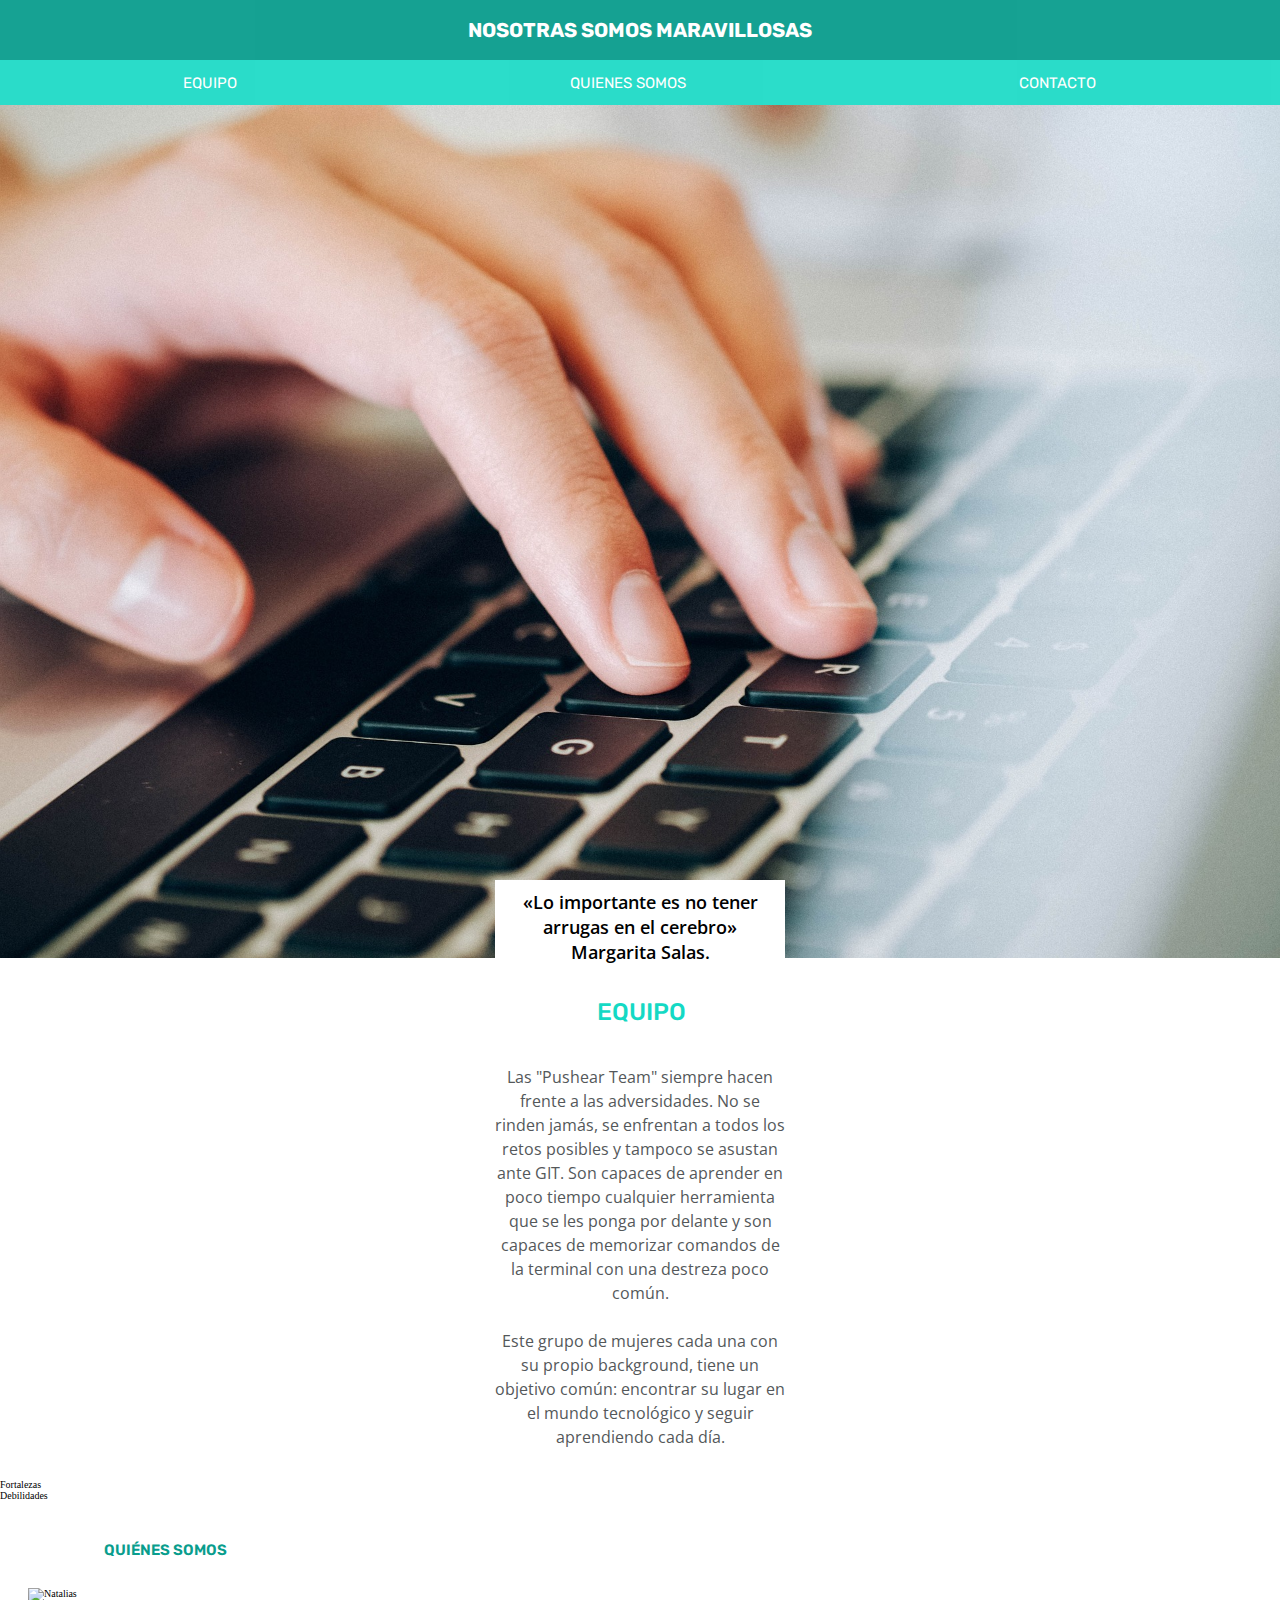
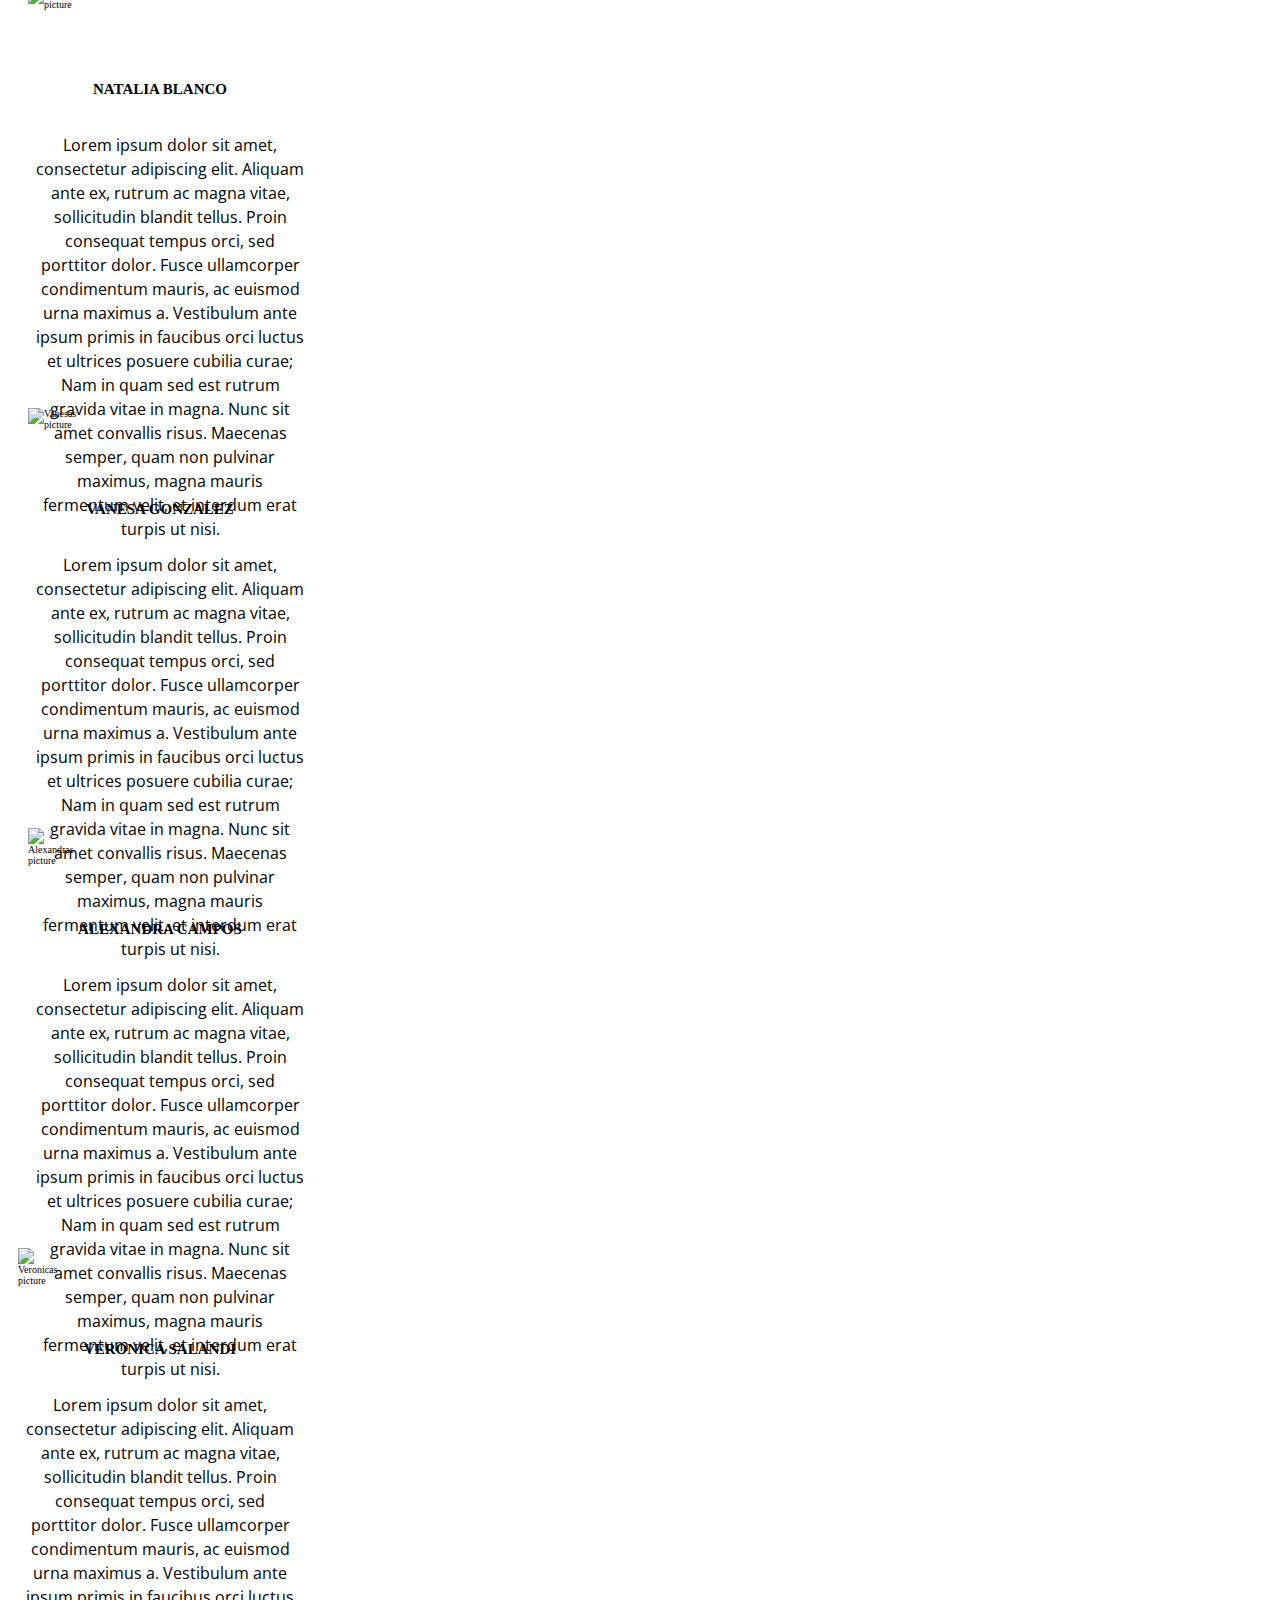
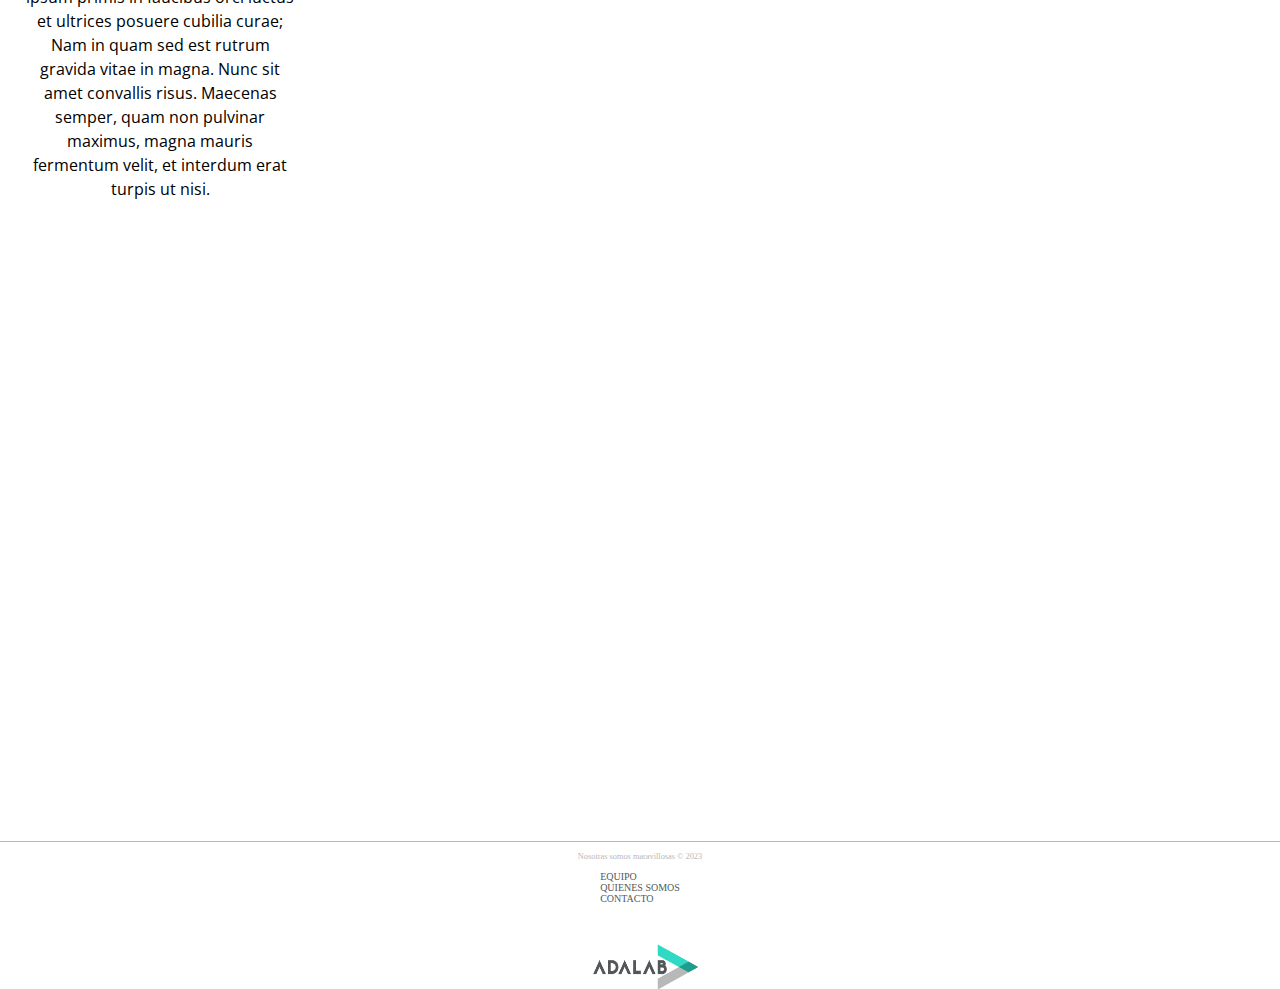
<file: index.html>
<!DOCTYPE html>
<html lang="es">

<head>
  <meta charset="UTF-8" />
  <meta http-equiv="X-UA-Compatible" content="IE=edge" />
  <meta name="viewport" content="width=device-width, initial-scale=1.0" />
  <title>Proyecto 1. Web grupal</title>
  <link rel="stylesheet" href="./css/style.css" />
  <link rel="preconnect" href="https://fonts.googleapis.com">
  <link rel="preconnect" href="https://fonts.gstatic.com" crossorigin>
  <link href="https://fonts.googleapis.com/css2?family=Open+Sans:wght@300&display=swap" rel="stylesheet">
  <link href="https://fonts.googleapis.com/css2?family=Open+Sans:wght@600&display=swap" rel="stylesheet">
  <link href="https://fonts.googleapis.com/css2?family=Rubik:wght@500&display=swap" rel="stylesheet">
</head>

<body>
  <header>
    <h1 class="header-title">NOSOTRAS SOMOS MARAVILLOSAS</h1>
    <nav>
      <ul class="container-link">
        <li><a class="link" href="">EQUIPO</a></li>
        <li><a class="link" href="">QUIENES SOMOS</a></li>
        <li><a class="link" href="">CONTACTO</a></li>
      </ul>
    </nav>
  </header>
  <main>
    <div class="container-hero">
      <img src="./images/laptop-820274_1920.jpg" alt="código programación en pantalla" class="imagen-hero">
      <span class="texto-hero">
        «Lo importante es no tener arrugas en el cerebro» <br> Margarita Salas.
      </span>
    </div>

    <section>
      <div class="box-equipo">
        <h2 class="box-equipo-titulo">EQUIPO</h2>
        <div class="box-equipo-texto">
          <p>Las "Pushear Team" siempre hacen frente a las adversidades. No se rinden jamás, se enfrentan a todos los
            retos posibles y tampoco se asustan ante GIT. Son capaces de aprender en poco tiempo cualquier herramienta
            que se les ponga por delante y son capaces de memorizar comandos de la terminal con una destreza poco común.
          </p>
          <br>
          <p>Este grupo de mujeres cada una con su propio background, tiene un objetivo común: encontrar su lugar en el
            mundo tecnológico y seguir aprendiendo cada día.
          </p>
        </div>

    </section>
    <section class="box-fortalezas-debilidades">
      <div>Fortalezas</div>
      <div>Debilidades</div>
    </section>
    <section class="container-intro">
        <h2 class="presentation">QUIÉNES SOMOS</h2>
        <section class="box-self">
          <figure class="pic"><img scr="./img/imagen.imagen-hero.jpg" alt="Natalias picture"></figure>
          <h3 class="name">NATALIA BLANCO</h3>
          <p class="text-self">Lorem ipsum dolor sit amet, consectetur adipiscing elit. Aliquam ante ex, rutrum ac magna vitae, sollicitudin blandit tellus. Proin consequat tempus orci, sed porttitor dolor. Fusce ullamcorper condimentum mauris, ac euismod urna maximus a. Vestibulum ante ipsum primis in faucibus orci luctus et ultrices posuere cubilia curae; Nam in quam sed est rutrum gravida vitae in magna. Nunc sit amet convallis risus. Maecenas semper, quam non pulvinar maximus, magna mauris fermentum velit, et interdum erat turpis ut nisi.</p>
          <ul>
            <li class="listed-icons">
              <a class="icons">
                  <i class="fa-brands fa-linkedin fa"></i>
                  <i class="fa-solid fa-envelope fa"></i>
              </a>
          </li>
          </ul>
        </section>
        <section class="box-self">
          <figure class="pic"><img scr="./img/imagen.imagen-hero.jpg" alt="Vanesas picture"></figure>
          <h3 class="name">VANESA GONZALEZ</h3>
          <p class="text-self">Lorem ipsum dolor sit amet, consectetur adipiscing elit. Aliquam ante ex, rutrum ac magna vitae, sollicitudin blandit tellus. Proin consequat tempus orci, sed porttitor dolor. Fusce ullamcorper condimentum mauris, ac euismod urna maximus a. Vestibulum ante ipsum primis in faucibus orci luctus et ultrices posuere cubilia curae; Nam in quam sed est rutrum gravida vitae in magna. Nunc sit amet convallis risus. Maecenas semper, quam non pulvinar maximus, magna mauris fermentum velit, et interdum erat turpis ut nisi.</p>
          <ul>
            <li class="listed-icons">
              <a class="icons">
                  <i class="fa-brands fa-linkedin fa"></i>
                  <i class="fa-solid fa-envelope fa"></i>
              </a>
            </li>
          </ul>
        </section>
        <section class="box-self">
          <figure class="pic"><img scr="./img/imagen.imagen-hero.jpg" alt="Alexandras picture"></figure>
          <h3 class="name">ALEXANDRA CAMPOS</h3>
          <p class="text-self">Lorem ipsum dolor sit amet, consectetur adipiscing elit. Aliquam ante ex, rutrum ac magna vitae, sollicitudin blandit tellus. Proin consequat tempus orci, sed porttitor dolor. Fusce ullamcorper condimentum mauris, ac euismod urna maximus a. Vestibulum ante ipsum primis in faucibus orci luctus et ultrices posuere cubilia curae; Nam in quam sed est rutrum gravida vitae in magna. Nunc sit amet convallis risus. Maecenas semper, quam non pulvinar maximus, magna mauris fermentum velit, et interdum erat turpis ut nisi.</p>
          <ul>
            <li class="listed-icons">
              <a class="icons">
                  <i class="fa-brands fa-linkedin fa"></i>
                  <i class="fa-solid fa-envelope fa"></i>
              </a>
            </li>
          </ul>
        </section class="box-self">
        <section> 
          <figure class="pic"><img scr="./img/imagen.imagen-hero.jpg" alt="Veronicas picture"></figure>
          <h3 class="name">VERONICA SALANDI</h3>
          <p class="text-self">Lorem ipsum dolor sit amet, consectetur adipiscing elit. Aliquam ante ex, rutrum ac magna vitae, sollicitudin blandit tellus. Proin consequat tempus orci, sed porttitor dolor. Fusce ullamcorper condimentum mauris, ac euismod urna maximus a. Vestibulum ante ipsum primis in faucibus orci luctus et ultrices posuere cubilia curae; Nam in quam sed est rutrum gravida vitae in magna. Nunc sit amet convallis risus. Maecenas semper, quam non pulvinar maximus, magna mauris fermentum velit, et interdum erat turpis ut nisi.</p>
          <ul>
            <li class="listed-icons">
              <a class="icons">
                  <i class="fa-brands fa-linkedin fa"></i>
                  <i class="fa-solid fa-envelope fa"></i>
              </a>
            </li>
          </ul>
        </section>
      </section>
    </section>
  </main>
  <footer>
    <small>
      <p>Nosotras somos maravillosas &copy; 2023</p>
    </small>
    <nav class="footer-bar">
      <ul class="footer-list">
        <li>EQUIPO</li>
        <li>QUIENES SOMOS</li>
        <li>CONTACTO</li>
      </ul>
    </nav>
    <img src="./images/logo-adalab.png" alt="adalab" class="footer-logo" />
  </footer>
</body>

</html>
</file>
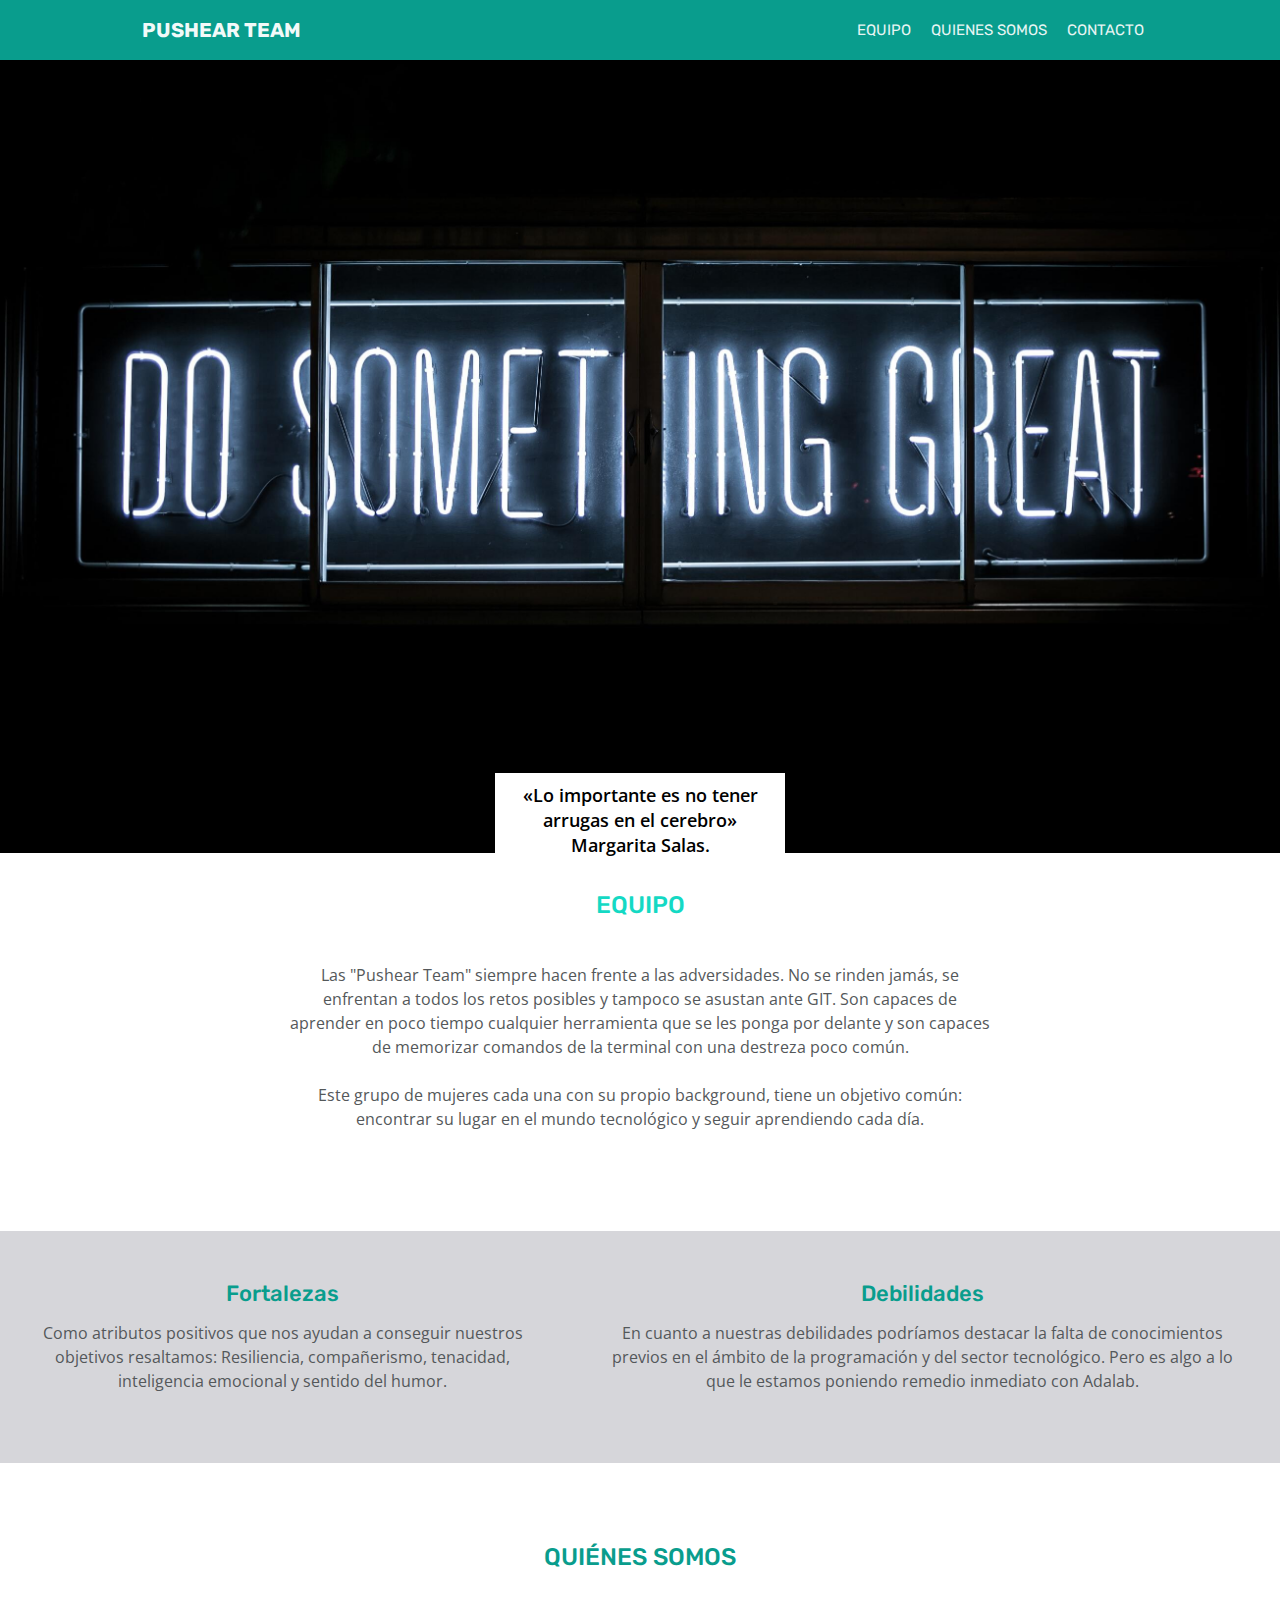
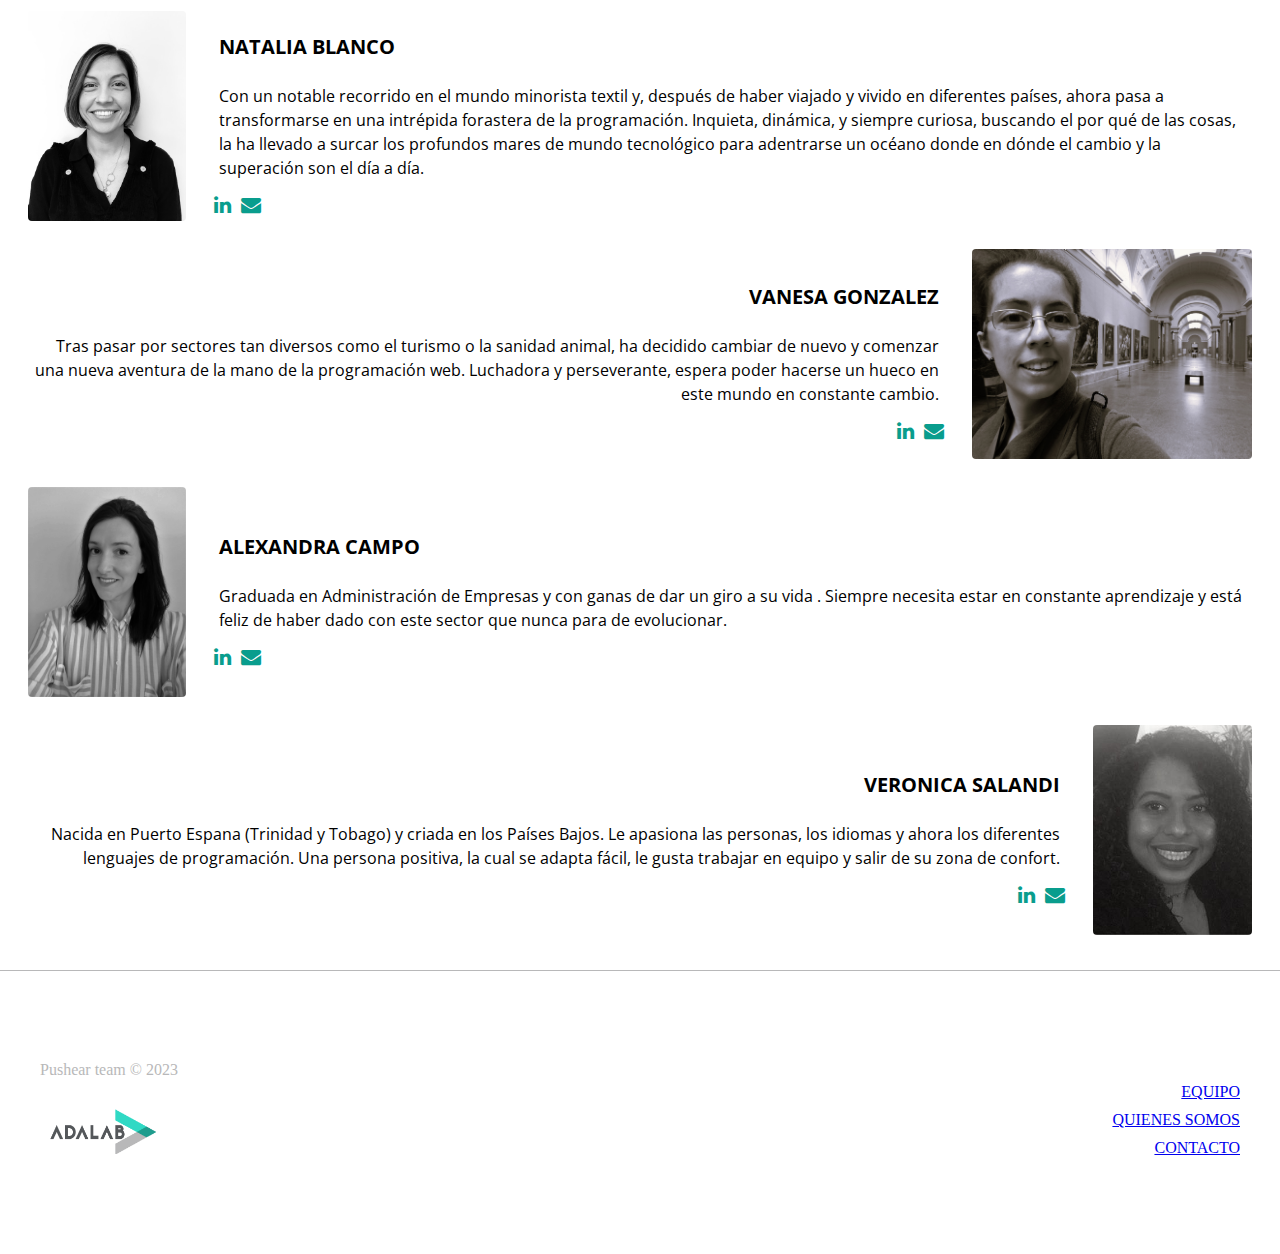
<file: docs/index.html>
<!DOCTYPE html>
<html lang="es">

<head>
  <meta charset="UTF-8" />
  <meta http-equiv="X-UA-Compatible" content="IE=edge" />
  <meta name="viewport" content="width=device-width, initial-scale=1.0" />
  <title>Pushear Team</title>
  <link rel="stylesheet" href="./assets/css/main.css" />
  <link rel="preconnect" href="https://fonts.googleapis.com">
  <link rel="preconnect" href="https://fonts.gstatic.com" crossorigin>
  <link href="https://fonts.googleapis.com/css2?family=Open+Sans:wght@300&display=swap" rel="stylesheet">
  <link href="https://fonts.googleapis.com/css2?family=Open+Sans:wght@600&display=swap" rel="stylesheet">
  <link href="https://fonts.googleapis.com/css2?family=Rubik:wght@500&display=swap" rel="stylesheet">
  <link rel="stylesheet" href="https://cdnjs.cloudflare.com/ajax/libs/font-awesome/4.7.0/css/font-awesome.min.css">
</head>

<body>
  <header class="header">
    <h1 class="header-title">PUSHEAR TEAM</h1>
    <nav class="menu">
      <ul class="menu-link">
        <li><a class="link" href="#team">EQUIPO</a></li>
        <li><a class="link" href="#quienes-somos">QUIENES SOMOS</a></li>
        <li><a class="link" href="../contact.html">CONTACTO</a></li>
      </ul>
    </nav>
  </header>

  <main>
    <div class="container-hero">
      <img src="./assets/images/NEWPIC_HERO.jpg" alt="DO SOMETHING GREAT" class="imagen-hero">
      <span class="texto-hero">
        «Lo importante es no tener arrugas en el cerebro» <br> Margarita Salas.
      </span>
    </div>

    <section id="team" class="section-team">
      <div class="box-equipo">
        <a name="team" id="team>">
          <h2 class="box-equipo-titulo">EQUIPO</h2>
        </a>
        <div class="box-equipo-texto">
          <p>Las "Pushear Team" siempre hacen frente a las adversidades. No se rinden jamás, se enfrentan a todos los
            retos posibles y tampoco se asustan ante GIT. Son capaces de aprender en poco tiempo cualquier herramienta
            que se les ponga por delante y son capaces de memorizar comandos de la terminal con una destreza poco común.
          </p>
          <br>
          <p>Este grupo de mujeres cada una con su propio background, tiene un objetivo común: encontrar su lugar en el
            mundo tecnológico y seguir aprendiendo cada día.
          </p>
        </div>

    </section>
    <section>

      <div class="container-main1">
        <div class="box2">
          <h2 class="titulo-1">Fortalezas</h2>
          <p class="subtitulo1">Como atributos positivos que nos ayudan a conseguir nuestros objetivos resaltamos:
            Resiliencia,
            compañerismo,
            tenacidad,
            inteligencia emocional y sentido del humor.</p>
        </div>

        <div class="box3">
          <h2 class="titulo-1">Debilidades</h2>
          <p class="subtitulo1">En cuanto a nuestras debilidades podríamos destacar la falta de conocimientos previos en el
            ámbito de la
            programación y del sector tecnológico. Pero es algo a lo que le estamos poniendo remedio inmediato con Adalab.
          </p>
        </div>
      </div>
    </section>
    <section id="quienes-somos" class="container-intro">
      <h2 class="presentation">
        <a name="quienes-somos" id="quienes-somos"></a>QUIÉNES SOMOS
      </h2>
      <section class="section-2">
        <div class="box-self">
          <figure>
            <img
              src="./assets/images/nataliaBlanco.jpg"
              alt="Natalias picture"
              class="pic"
            />
          </figure>
        </div>
        <div class="box-self">
          <h3 class="name">NATALIA BLANCO</h3>
          <p class="text-self">
            Con un notable recorrido en el mundo minorista textil y, después de
            haber viajado y vivido en diferentes países, ahora pasa a transformarse
            en una intrépida forastera de la programación. Inquieta, dinámica, y
            siempre curiosa, buscando el por qué de las cosas, la ha llevado a
            surcar los profundos mares de mundo tecnológico para adentrarse un
            océano donde en dónde el cambio y la superación son el día a día.
          </p>
          <ul>
            <li class="listed-icons">
              <a
                href="https://www.linkedin.com/in/natalia-blanco-outeiral-98216333?lipi=urn%3Ali%3Apage%3Ad_flagship3_profile_view_base_contact_details%3BL%2BGnedeARCC%2BcoSNjQVMTA%3D%3D"
                ><i class="fa-brands fa-linkedin fa-2x fa"></i
              ></a>
              <a href="mailto:nataliaouteiral@gmail.com"
                ><i class="fa-solid fa-envelope fa-2x fa"></i
              ></a>
            </li>
          </ul>
        </div>
      </section>
      <section class="section-2-reverse">
        <div class="box-self-reverse">
          <figure>
            <img
              src="./assets/images/vanesa.jpg"
              alt="Vanesas picture"
              class="pic"
            />
          </figure>
        </div>
        <div class="box-self-reverse">
          <h3 class="name">VANESA GONZALEZ</h3>
          <p class="text-self">
            Tras pasar por sectores tan diversos como el turismo o la sanidad
            animal, ha decidido cambiar de nuevo y comenzar una nueva aventura de la
            mano de la programación web. Luchadora y perseverante, espera poder
            hacerse un hueco en este mundo en constante cambio.
          </p>
          <ul>
            <li class="listed-icons">
              <a
                href="https://www.linkedin.com/in/vanesa-gonz%C3%A1lez-rodr%C3%ADguez-07518246/"
                ><i class="fa-brands fa-linkedin fa-2x fa"></i
              ></a>
              <a href="mailto:vanesaglezrguez@gmail.com"
                ><i class="fa-solid fa-envelope fa-2x fa"></i
              ></a>
            </li>
          </ul>
        </div>
      </section>
      <section class="section-2">
        <div class="box-self">
          <figure>
            <img
              src="./assets/images/Foto Alexandra_BW.jpeg"
              class="pic"
              alt="Alexandras picture"
            />
          </figure>
        </div>
        <div class="box-self">
          <h3 class="name">ALEXANDRA CAMPO</h3>
          <p class="text-self">
            Graduada en Administración de Empresas y con ganas de dar un giro a su
            vida . Siempre necesita estar en constante aprendizaje y está feliz de
            haber dado con este sector que nunca para de evolucionar.
          </p>
          <ul>
            <li class="listed-icons">
              <a href="https://www.linkedin.com/in/alexandracampomatilla/"
                ><i class="fa-brands fa-linkedin fa-2x fa"></i
              ></a>
              <a href="mailto:alexandracampo86@gmail.com"
                ><i class="fa-solid fa-envelope fa-2x fa"></i
              ></a>
            </li>
          </ul>
        </div>
      </section>
      <section class="section-2-reverse">
        <div class="box-self-reverse">
          <figure>
            <img
              src="./assets/images/resume pic copy.jpeg"
              alt="Veronicas picture"
              class="pic"
            />
          </figure>
        </div>
        <div class="box-self-reverse">
          <h3 class="name">VERONICA SALANDI</h3>
          <p class="text-self">
            Nacida en Puerto Espana (Trinidad y Tobago) y criada en los Países
            Bajos. Le apasiona las personas, los idiomas y ahora los diferentes
            lenguajes de programación. Una persona positiva, la cual se adapta
            fácil, le gusta trabajar en equipo y salir de su zona de confort.
          </p>
          <ul>
            <li class="listed-icons">
              <a href="https://www.linkedin.com/in/veronica-salandy-064a85159/"
                ><i class="fa-brands fa-linkedin fa-2x fa"></i
              ></a>
              <a href="mailto:mvsalandy@gmail.com"
                ><i class="fa-solid fa-envelope fa-2x fa"></i
              ></a>
            </li>
          </ul>
        </div>
      </section>
    </section>


  </main>
  <!--
    Ejecutar en el smbolo del sistema: 
    wsl --set-version Ubuntu-18.04 1
  -->

  <footer>
    <div class="left">
      <small>
        <p>Pushear team &copy; 2023</p>
      </small>
      <img src="./assets/images/logo-adalab.png" alt="adalab" class="footer-logo" />
    </div>
    <nav class="footer-bar">
      <ul class="footer-list">
        <li><a href="#team">EQUIPO</a></li>
        <li><a href="#quienes-somos">QUIENES SOMOS</a></li>
        <li><a class="contact-link" href="../contact.html">CONTACTO</a></li>
      </ul>
    </nav>
  </footer>
</body>

</html>
</file>
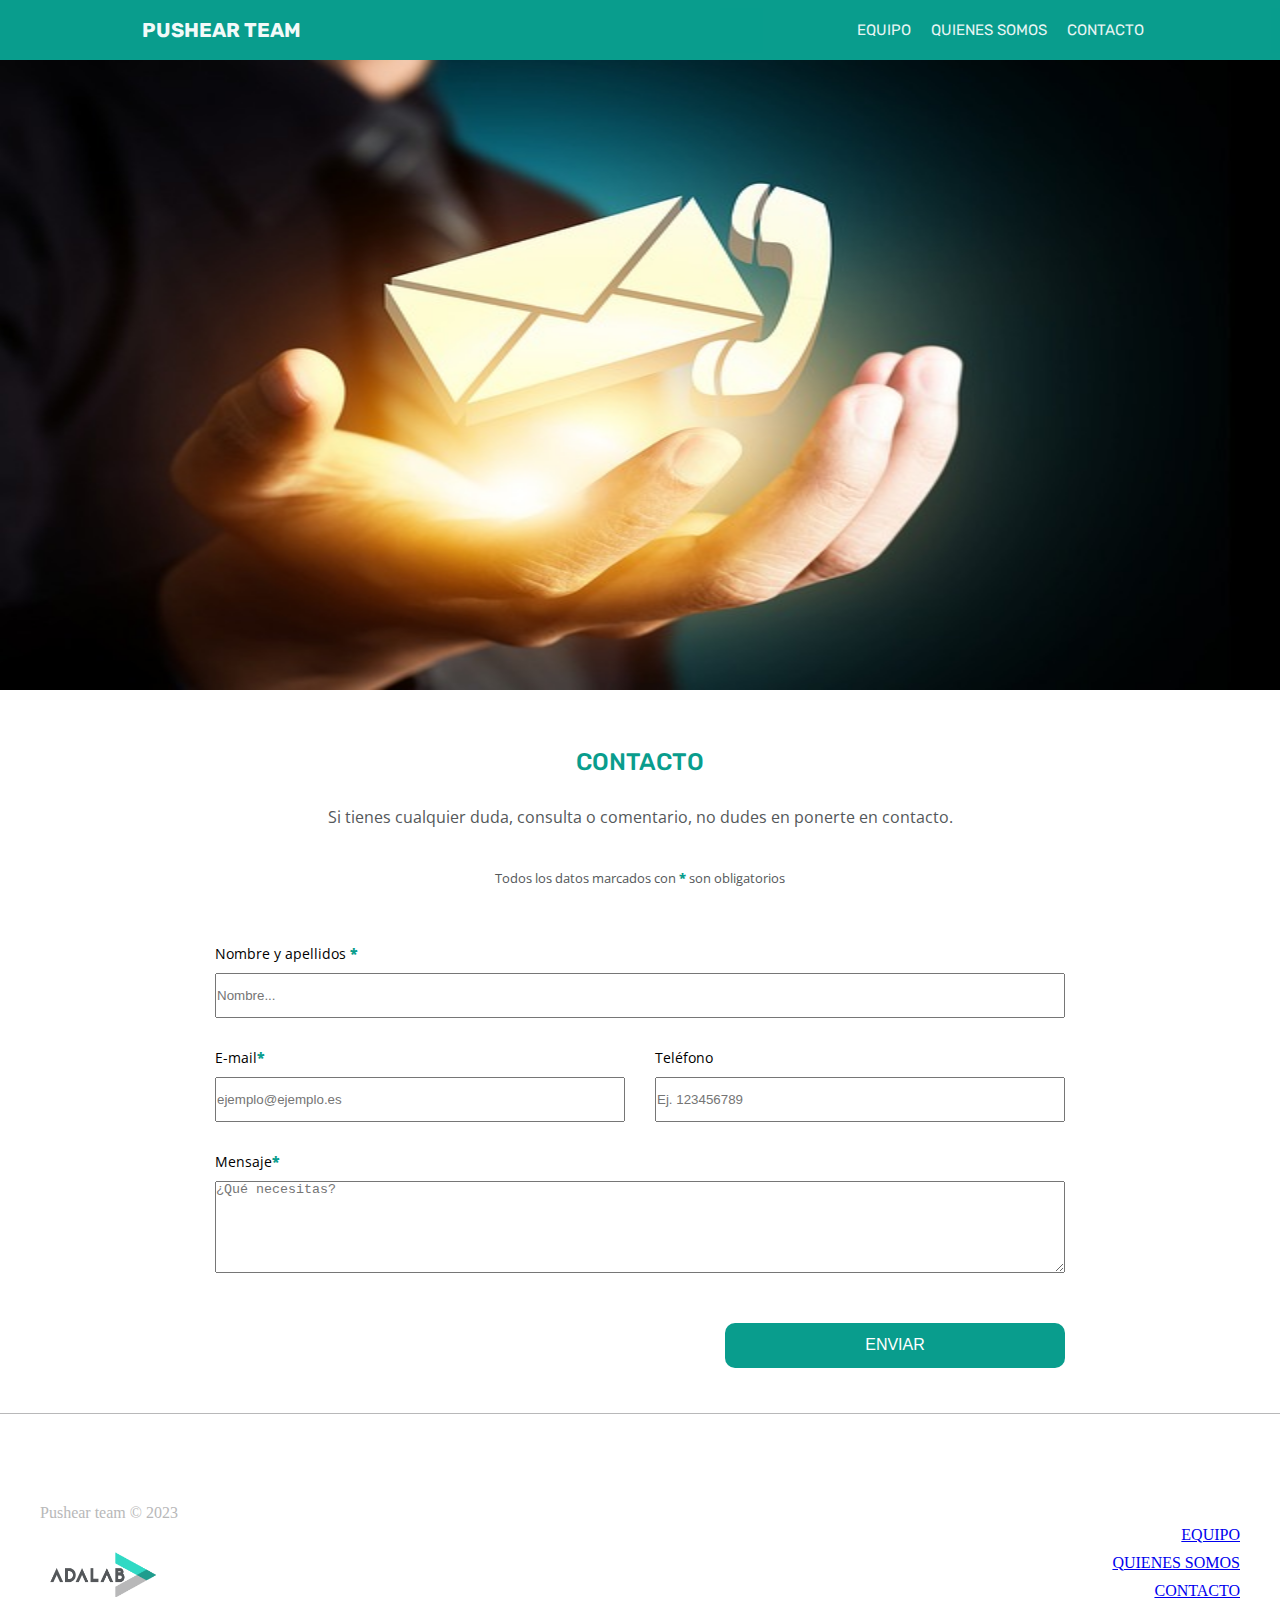
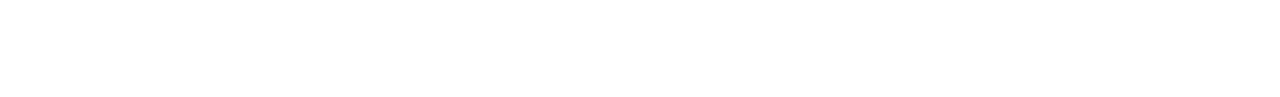
<file: docs/contact.html>
<!DOCTYPE html>
<html lang="es">

<head>
  <meta charset="UTF-8" />
  <meta http-equiv="X-UA-Compatible" content="IE=edge" />
  <meta name="viewport" content="width=device-width, initial-scale=1.0" />
  <title>Contacto</title>
  <link rel="stylesheet" href="./assets/css/main.css" />
  <link rel="stylesheet" href="./assets/css/contact.css" />
  <link rel="preconnect" href="https://fonts.googleapis.com">
  <link rel="preconnect" href="https://fonts.gstatic.com" crossorigin>
  <link href="https://fonts.googleapis.com/css2?family=Open+Sans:wght@300&display=swap" rel="stylesheet">
  <link href="https://fonts.googleapis.com/css2?family=Open+Sans:wght@600&display=swap" rel="stylesheet">
  <link href="https://fonts.googleapis.com/css2?family=Rubik:wght@500&display=swap" rel="stylesheet">
  <link rel="stylesheet" href="https://cdnjs.cloudflare.com/ajax/libs/font-awesome/4.7.0/css/font-awesome.min.css">

</head>

<body>
  <header class="header">
    <h1 class="header-title">PUSHEAR TEAM</h1>
    <nav class="menu">
      <ul class="menu-link">
        <li><a class="link" href="#team">EQUIPO</a></li>
        <li><a class="link" href="#quienes-somos">QUIENES SOMOS</a></li>
        <li><a class="link" href="../contact.html">CONTACTO</a></li>
      </ul>
    </nav>
  </header>


  <div class="contact-pic" alt="contact">
    <caption>
      <img src="./assets/images/contacto.jpg" alt="contact" class="picture">
    </caption>
  </div>

  <div class="pre-form">
    <h2 class="title-form">CONTACTO</h2>
    <p class="doubt">
      Si tienes cualquier duda, consulta o comentario, no dudes en ponerte en contacto.
    </p>
    <p class="appointment">
      Todos los datos marcados con <span class="asterisk">*</span> son obligatorios
    </p>
  </div>




  <form class="box-form">

    <label class="label-name" for="name">Nombre y apellidos <span class="asterisk">*</span></label>
    <input class="input-name" type="text" name="name" placeholder="Nombre..." required>

    <div class="box">
      <div id="box2">
        <label class="label-mail" for="email" class="mail">E-mail<span class="asterisk">*</span></label>
        <input class="input-mail" type="email" name="email" placeholder="ejemplo@ejemplo.es" required class="mail">
      </div>

      <div id="box3">
        <label class="label-telf" for="telephone" class="tel">Teléfono </label>
        <input class="input-tel" type="tel" name="telephone" placeholder="Ej. 123456789" class="tel">
      </div>
    </div>


    <label class="label-Message" for="message">Mensaje<span class="asterisk">*</span></label>
    <textarea name="message" rows="6" cols="auto" placeholder="¿Qué necesitas?"></textarea>

    <input type="submit" class="submit-button" name="enviar" value="ENVIAR" />

  </form>


  <!--
    Ejecutar en el smbolo del sistema: 
    wsl --set-version Ubuntu-18.04 1
  -->

  <footer>
    <div class="left">
      <small>
        <p>Pushear team &copy; 2023</p>
      </small>
      <img src="./assets/images/logo-adalab.png" alt="adalab" class="footer-logo" />
    </div>
    <nav class="footer-bar">
      <ul class="footer-list">
        <li><a href="#team">EQUIPO</a></li>
        <li><a href="#quienes-somos">QUIENES SOMOS</a></li>
        <li><a class="contact-link" href="../contact.html">CONTACTO</a></li>
      </ul>
    </nav>
  </footer>
</body>

</html>
</file>
<file: css/style.css>
:root {
    font-size: 62.5%;
    --web-color: #099d8d;
}

* {
    box-sizing: border-box;
    margin: 0;
    padding: 0;

}

/*.body {
    width: 100%;
    height: 100%;
    display: flex;
    flex-direction: column;
    text-align: center;
}*/
.header-title {
    display: flex;
    flex-direction: column;
    flex-wrap: wrap;
    justify-content: space-around;
    text-align: center;
    /*si le ponemos classe al body, eliminar este text-align*/
    color: #ffffff;
    background-color: #099d8d;
    padding-top: 1.5rem;
    padding-bottom: 1.5rem;
    width: 100%;
    height: 6rem;
    opacity: 0.95;
    font-family: 'Rubik', sans-serif;
}


.container-link {
    background-color: #14d9c4;
    display: flex;
    justify-content: space-around;
    align-items: center;
    list-style-type: none;
    width: 100%;
    height: 4.5rem;
    padding: 0.8rem 1.7rem 0.7rem 1.6rem;
    opacity: 0.9;
    font-size: 1.5rem;
    font-family: 'Rubik', sans-serif;

}

.link {
    color: #ffffff;
    text-decoration: none;
}

.container-hero {
    position: relative;
}

.imagen-hero {
    width: 100%;
    height: 100%;
}

.texto-hero {
    background-color: white;
    font-size: 18px;
    font-family: "Open Sans", sans-serif;
    font-weight: 600;
    font-stretch: normal;
    font-style: normal;
    line-height: 1.39;
    letter-spacing: normal;
    color: black;
    position: absolute;
    bottom: 0px;
    left: 50%;
    transform: translateX(-50%);
    width: 290px;
    height: 80px;
    padding: 10px;
    text-align: center;
}


.box-equipo {
    padding: 30px 15px;
    background-color: white;
    display: flex;
    flex-direction: column;
    justify-content: space-around;
    align-items: center;
}


.box-equipo-titulo {
    color: #14d9c4;
    display: flex;
    width: 89px;
    height: 45px;
    margin: 0 99.5px 15px 101.5px;
    font-family: 'Rubik';
    font-size: 24px;
    font-weight: 500;
    font-stretch: normal;
    font-style: normal;
    line-height: 1.88;
    letter-spacing: normal;
    text-align: center;
}

.box-equipo-texto {
    width: 290px;
    height: 384px;
    margin: 15px 0 0;
    font-family: "Open Sans", sans-serif;
    font-size: 16px;
    font-weight: normal;
    font-stretch: normal;
    font-style: normal;
    line-height: 1.5;
    letter-spacing: normal;
    text-align: center;
    color: #54585a;
}

.container-intro {
    width: 320px;
    height: 2520px;
    margin: 10px 0;
    padding: 20px 15px;
}

.presentation {
    width: 270px;
    height: 37px;
    margin: 10px 15px;
    font-family: Rubik;
    font-size: 15px;
    font-weight: 600;
    font-style: normal;
    color: var(--web-color);
    text-align: center;
}

.box-self {
    width: 320;
    height: 410px;
    margin: 10px;
}

.pic {
    width: 50px;
    height: 80px;
    margin: 3px 3px;
    border: solid 5px color#54585a;
    border-radius: 4px;
}

.name {
    padding: 10px 10px;
    text-align: center;
    font-size: 15px;
}

.text-self {
    width: 290px;
    margin: 15px 0 0;
    padding: 10px 10px;
    font-family: "Open Sans", sans-serif;
    font-size: 16px;
    font-weight: normal;
    font-stretch: normal;
    text-align: center;
    line-height: 1.5;
    letter-spacing: normal;
    text-align: center;
}

.listed-icons {
    list-style-type: none;
    display: flex;
    flex-direction: row;
    justify-content: center;
}

.fa {
    color: #099d8d;
    padding: 0 1px;
}

footer {
    width: 100%;
    border-top: 1px solid #b8b8b9;
    /*PONER MEDIAQUERY PARA EL GRIS CLARO*/
    padding-top: 10px;
    padding-left: 30px;
    padding-right: 30px;
    display: flex;
    flex-direction: column;
    align-items: center;
    justify-content: space-around;
}

small {
    color: #b8b8b9;
    text-align: center;
}

.footer-bar {
    color: #54585a;
    margin-top: 10px;
    margin-bottom: 10px;
    display: flex;
    flex-direction: row;
    justify-content: flex-end;
}

.footer-list {
    list-style: none;
}

.footer-logo {
    width: 115px;
    height: 45px;
    margin-top: 30px;
    display: flex;
    flex-direction: row;
    justify-content: flex-start;
}
</file>
<file: docs/assets/css/main.css>
*{box-sizing:border-box;margin:0;padding:0}*{box-sizing:border-box;margin:0;padding:0}.header{position:fixed;z-index:2;font-family:'Rubik', sans-serif;width:100vw}.header-title{text-align:center;color:#ffffff;background-color:#099d8d;padding-top:15px;padding-bottom:15px;opacity:0.95}.menu-link{background-color:#14d9c4;display:flex;justify-content:space-around;align-items:center;list-style-type:none;height:45px;opacity:0.9;font-size:1.5rem}.link{color:#ffffff;text-decoration:none}@media all and (min-width: 768px){.header{height:60px;display:flex;align-items:center;background-color:#099d8d}.header-title{width:50%;text-align:left;padding-left:45px}.menu{width:50%;padding-left:80px}.menu-link{display:flex;justify-content:start;gap:20px;background-color:#099d8d}}@media all and (min-width: 1200px){.header-title{padding-left:142px}.menu-link{justify-content:center}}.container-hero{position:relative}.imagen-hero{width:100%;height:100%;display:flex;justify-content:center;align-items:center}.texto-hero{background-color:white;font-size:18px;font-family:"Open Sans", sans-serif;font-weight:600;font-stretch:normal;font-style:normal;line-height:1.39;letter-spacing:normal;color:black;position:absolute;bottom:0px;left:50%;transform:translateX(-50%);width:290px;height:80px;padding:10px;text-align:center}#team{scroll-margin-top:95px}.box-equipo{padding:30px 15px;background-color:white;display:flex;flex-direction:column;justify-content:space-around;align-items:center}.box-equipo-titulo{color:#14d9c4;display:flex;height:45px;margin:0 100px 15px 101.5px;font-family:'Rubik';font-size:24px;font-weight:500;font-stretch:normal;font-style:normal;line-height:1.88;letter-spacing:normal;text-align:center}.box-equipo-texto{height:auto;margin:2rem;font-family:"Open Sans", sans-serif;font-size:16px;font-weight:normal;font-stretch:normal;font-style:normal;line-height:1.5;letter-spacing:normal;text-align:center;color:#54585a}.box2{display:flex;flex-direction:column;align-items:center;text-align:center;height:auto;line-height:1.5;background-color:#d6d6da;margin:2rem 4rem 2rem 4rem}.titulo-1{font-family:"Rubik";color:#099d8d;height:45px;font-size:22px;font-weight:500;font-stretch:normal;font-style:normal;line-height:2.05;letter-spacing:normal;text-align:center;padding-bottom:50px;padding-top:20px}.subtitulo1{color:#54585a;font-family:"Open Sans", sans-serif;font-size:16px;margin-bottom:5rem;line-height:1.5}.box3{display:flex;flex-direction:column;align-items:center;text-align:center;height:auto;line-height:1.5;background-color:#d6d6da;margin:2rem 4rem 2rem 4rem}.container-main1{background-color:#d6d6da;margin-top:5rem;margin-bottom:5rem}@media all and (min-width: 768px){.container-main1{display:flex;align-items:center;flex-direction:row;justify-content:center}#team{scroll-margin-top:55px}}@media all and (min-width: 1200px){.box-equipo-texto{width:70rem}}.container-intro{padding:20px 15px;display:flex;flex-direction:column;justify-content:center}#quienes-somos{scroll-margin-top:140px}.presentation{margin:10px 15px;height:45px;font-family:Rubik;display:flex;flex-direction:row;justify-content:center;font-size:24px;font-weight:500;font-style:normal;color:var(--web-color)}.box-self,.box-self-reverse{margin:10px;display:flex;flex-direction:column;justify-content:center;align-items:center;text-align:center}.pic{height:210px;margin:3px 3px;border:solid 12px color #54585a;border-radius:4px}.name{font-family:"Open Sans", sans-serif;height:45px;padding:10px 10px;font-size:20px;font-weight:bold;font-stretch:normal;font-style:normal;line-height:2.25;text-align:center}.text-self{width:290;margin:15px 0 0;padding:10px 10px;font-family:"Open Sans", sans-serif;font-size:16px;font-weight:normal;font-stretch:normal;line-height:1.5;letter-spacing:normal}.listed-icons{list-style-type:none;display:flex;flex-direction:row;justify-content:center}.fa{color:#099d8d;padding:0 5px}@media all and (min-width: 768px){.section-2{display:flex;flex-direction:row}.section-2-reverse{display:flex;flex-direction:row-reverse}.box-self{display:flex;flex-direction:column;justify-content:center;align-items:flex-start;text-align:start}.box-self-reverse{display:flex;flex-direction:column;justify-content:center;align-items:flex-end;text-align:end}}@media all and (min-width: 768px){#quienes-somos{scroll-margin-top:70px}}footer{width:100%;border-top:1px solid #b8b8b9;padding:40px;display:flex;flex-direction:column;align-items:center;justify-content:space-around}small{color:#b8b8b9;text-align:center;font-size:16px;margin-top:30px;margin-bottom:20px;order:1}.footer-bar{color:#54585a;margin-top:10px;margin-bottom:10px;display:flex;flex-direction:row;justify-content:flex-end;order:2}.footer-list{list-style:none;font-size:16px}.footer-logo{width:115.9px;height:45px;margin-top:30px;display:flex;flex-direction:row;justify-content:flex-start;margin-bottom:45px;order:3}.left{margin-top:50px}@media all and (min-width: 768px){footer{display:flex;flex-direction:row;flex-wrap:wrap;align-items:center;justify-content:space-between}small{text-align:left;font-size:16px;margin-top:30px;margin-bottom:15px;order:1}.footer-logo{margin-top:30px;display:flex;flex-direction:row;justify-content:flex-start;margin-bottom:60px;order:2}.footer-bar{margin-top:25px;display:flex;flex-direction:row;justify-content:flex-end;order:3}.footer-list{text-align:right}li{padding-top:5px;padding-bottom:5px}}:root{font-size:62.5%;--web-color: #099d8d}
</file>
<file: docs/assets/css/contact.css>
.header{position:static}.contact-pic{display:flex;justify-content:center;align-content:center;margin-bottom:50px}.picture{width:100%;height:70vh}.title-form{color:#099d8d;font-size:24px;text-align:center;font-family:"Rubik", sans-serif;line-height:1.88;font-weight:500}.asterisk{color:#099d8d;font-weight:800}.doubt{font-family:"Open Sans", sans-serif;color:#54585a;line-height:1.5;font-size:16px;text-align:center;padding:20px}.appointment{font-family:"Open Sans", sans-serif;color:#54585a;line-height:1.5;font-size:13px;text-align:center;padding:20px}.box-form{display:flex;flex-direction:column;flex-wrap:wrap;width:auto;font-size:14px;border:none;font-family:"Open Sans", sans-serif;padding:25px}.box{display:flex;flex-direction:column;flex-wrap:wrap;width:auto;font-size:14px;border:none;font-family:"Open Sans", sans-serif}#box2{display:flex;flex-direction:column;flex-wrap:wrap;width:auto;font-size:14px;border:none;font-family:"Open Sans", sans-serif}#box3{display:flex;flex-direction:column;flex-wrap:wrap;width:auto;font-size:14px;border:none;font-family:"Open Sans", sans-serif}label{margin-top:10px;margin-bottom:10px}input{height:45px;margin-bottom:20px}.submit-button{border-radius:10px;background-color:#099d8d;border:#099d8d;color:white;padding:10px;margin-top:20px;margin-bottom:20px;font-size:16px}@media all and (min-width: 768px) and (max-width: 1200px){.submit-button{width:40%;align-self:flex-end;margin-top:5rem}.box-form{width:50rem;margin-right:auto;margin-left:auto}}@media all and (min-width: 1200px){.submit-button{width:40%;align-self:flex-end;margin-top:5rem}.box-form{width:90rem;margin-right:auto;margin-left:auto}.box{display:flex;flex-direction:row;justify-content:center}#box2{display:flex;justify-content:space-around;flex-grow:1;margin-inline:15px;margin-left:0}#box3{display:flex;justify-content:space-around;flex-grow:1;margin-inline:15px;margin-right:0}}
</file>
